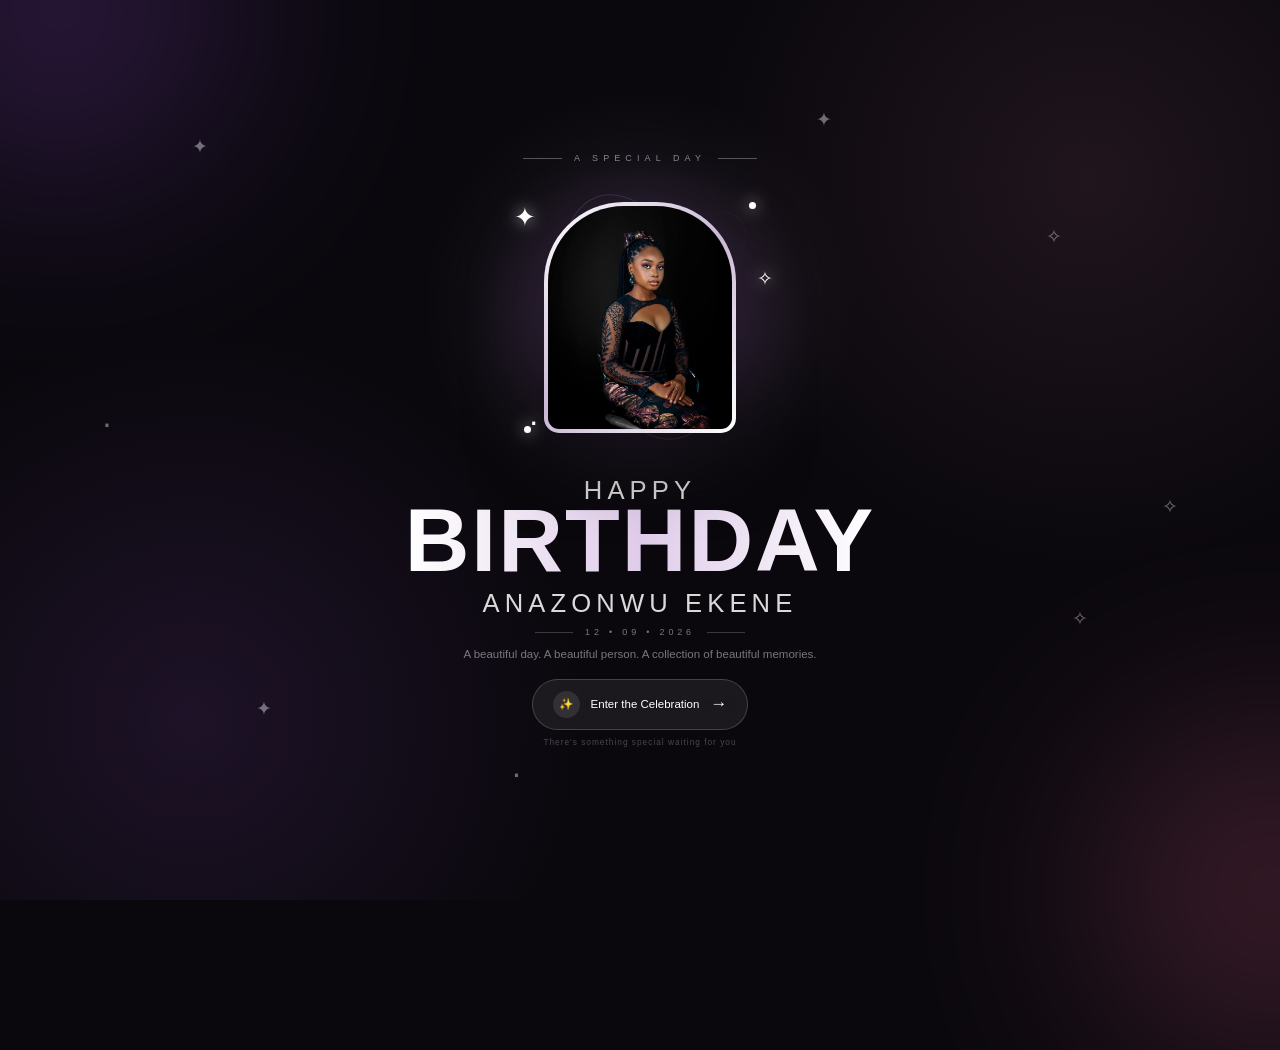
<file: index.html>
<!DOCTYPE html>
<html lang="en">

<head>

    <meta charset="UTF-8">

    <meta
        name="viewport"
        content="width=device-width, initial-scale=1.0"
    >

    <title>Happy Birthday | Your Name</title>

    <link
        rel="stylesheet"
        href="css/style.css"
    >

</head>


<body class="landing-page">

    <!-- =================================
         BACKGROUND
    ================================== -->

    <div class="landing-background"></div>

    <div class="glow glow-1"></div>
    <div class="glow glow-2"></div>


    <!-- =================================
         DECORATIVE PARTICLES
    ================================== -->

    <div class="particles">

        <span class="particle p1">✦</span>
        <span class="particle p2">✧</span>
        <span class="particle p3">✦</span>
        <span class="particle p4">·</span>
        <span class="particle p5">✧</span>
        <span class="particle p6">✦</span>
        <span class="particle p7">·</span>
        <span class="particle p8">✧</span>

    </div>


    <!-- =================================
         MAIN CONTENT
    ================================== -->

    <main class="landing-content">


        <!-- Small top label -->

        <div class="intro-label">

            <span class="label-line"></span>

            <span>
                A SPECIAL DAY
            </span>

            <span class="label-line"></span>

        </div>


        <!-- =================================
             PORTRAIT AREA
        ================================== -->

        <div class="portrait-area">


            <!-- Outer orbit -->

            <div class="orbit orbit-one"></div>

            <div class="orbit orbit-two"></div>


            <!-- Decorative dots -->

            <span class="orbit-dot dot-one"></span>

            <span class="orbit-dot dot-two"></span>


            <!-- Glow -->

            <div class="portrait-glow"></div>


            <!-- Portrait -->

            <div class="portrait-frame">

                <div class="portrait-inner">

                    <img
                        src="ekene/adaarh8.jpg"
                        alt="Birthday celebrant"
                    >

                </div>

            </div>


            <!-- Sparkles -->

            <span class="portrait-sparkle sparkle-one">
                ✦
            </span>

            <span class="portrait-sparkle sparkle-two">
                ✧
            </span>

            <span class="portrait-sparkle sparkle-three">
                ·
            </span>

        </div>


        <!-- =================================
             TEXT
        ================================== -->

        <section class="birthday-text">


            <h2 class="birthday-label">
                HAPPY
            </h2>


            <h1>
                BIRTHDAY
            </h1>


            <h2>
                ANAZONWU EKENE
            </h2>


            <div class="date-line">

                <span></span>

                <p>
                    12 • 09 • 2026
                </p>

                <span></span>

            </div>


            <p class="birthday-subtitle">
                A beautiful day.
                A beautiful person.
                A collection of beautiful memories.
            </p>


        </section>


        <!-- =================================
             CTA
        ================================== -->

        <button
            id="celebrateBtn"
            class="celebrate-btn"
        >

            <span class="button-icon">
                ✨
            </span>

            <span class="button-text">
                Enter the Celebration
            </span>

            <span class="button-arrow">
                →
            </span>

        </button>


        <p class="bottom-hint">
            There's something special waiting for you
        </p>


    </main>


    <!-- =================================
         JAVASCRIPT
    ================================== -->

    <script src="js/index.js"></script>

</body>

</html>
</file>
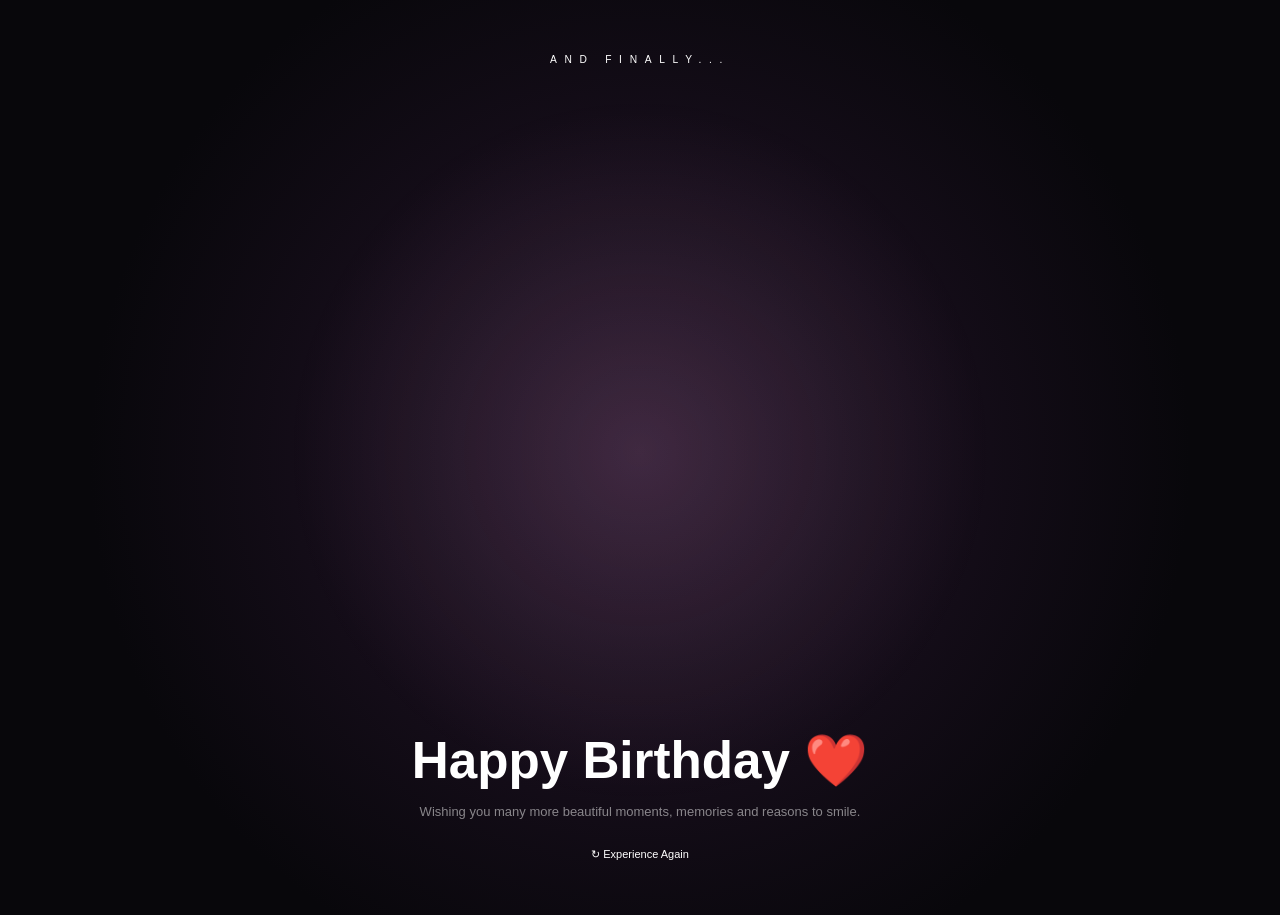
<file: final.html>
<!DOCTYPE html>
<html lang="en">

<head>

    <meta charset="UTF-8">

    <meta
        name="viewport"
        content="width=device-width, initial-scale=1.0"
    >

    <title>Happy Birthday ❤️</title>

    <link
        rel="stylesheet"
        href="css/style.css"
    >

</head>


<body class="final-page">


    <div class="final-background"></div>


    <main class="final-content">


        <p class="final-top">
            AND FINALLY...
        </p>


        <div
            id="flyerWrapper"
            class="flyer-wrapper"
        >

            <img
                id="birthdayFlyer"
                src="ekene/adaarh24.png"
                alt="Birthday Flyer"
            >

        </div>


        <div class="final-message">

            <h1>
                Happy Birthday ❤️
            </h1>

            <p>
                Wishing you many more beautiful
                moments, memories and reasons to smile.
            </p>

        </div>


        <a
            href="index.html"
            class="restart-btn"
        >
            ↻ Experience Again
        </a>


    </main>


    <script src="js/final.js"></script>

</body>

</html>
</file>
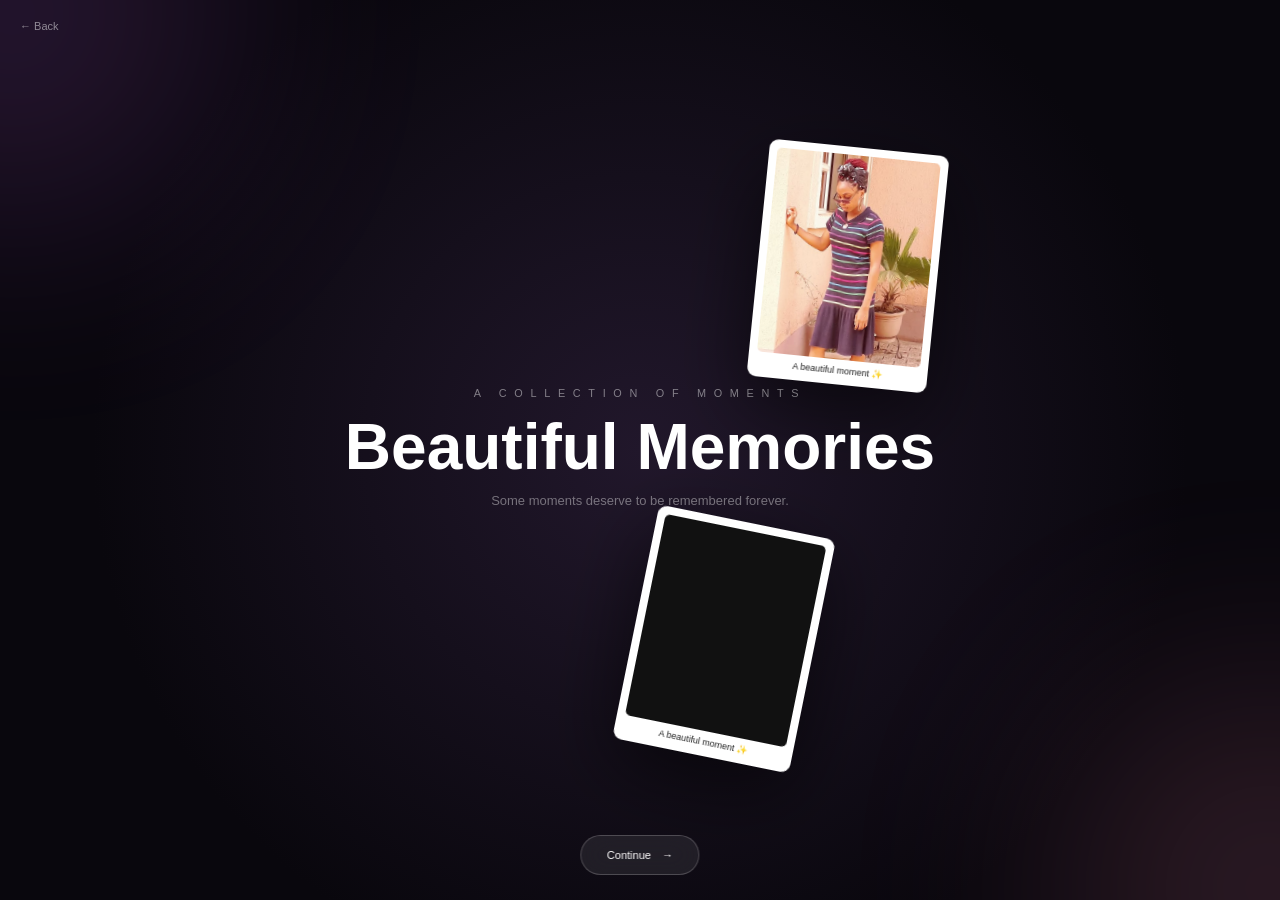
<file: memories.html>
<!DOCTYPE html>
<html lang="en">

<head>

    <meta charset="UTF-8">

    <meta
        name="viewport"
        content="width=device-width, initial-scale=1.0"
    >

    <title>Memories ✨</title>

    <link
        rel="stylesheet"
        href="css/style.css"
    >

</head>


<body class="memories-page">


    <!-- Ambient background -->

    <div class="ambient ambient-one"></div>
    <div class="ambient ambient-two"></div>


    <!-- Center message -->

    <main class="memory-center">

        <p class="memory-eyebrow">
            A COLLECTION OF MOMENTS
        </p>

        <h1>
            Beautiful Memories
        </h1>

        <p>
            Some moments deserve to be remembered forever.
        </p>

    </main>


    <!-- Floating memories -->

    <div
        id="memoryContainer"
        class="memory-container"
    ></div>


    <!-- Continue -->

    <button
        id="continueBtn"
        class="continue-btn"
    >
        Continue
        <span>→</span>
    </button>


    <a
        href="index.html"
        class="back-btn"
    >
        ← Back
    </a>


    <!-- Lightbox -->

    <div
        id="lightbox"
        class="lightbox"
    >

        <button
            id="closeLightbox"
            class="close-lightbox"
        >
            ×
        </button>

        <div id="lightboxContent"></div>

    </div>


    <script src="js/memories.js"></script>

</body>

</html>
</file>
<file: css/style.css>
/* =========================================================
   GLOBAL RESET
========================================================= */

* {
    box-sizing: border-box;
    margin: 0;
    padding: 0;
}

html,
body {
    width: 100%;
    min-height: 100%;
}

body {
    font-family: Arial, Helvetica, sans-serif;
    background: #09070d;
    color: white;
}

button,
a {
    font: inherit;
}

img,
video {
    max-width: 100%;
}


/* =========================================================
   LANDING PAGE
========================================================= */

.landing-page {
    width: 100%;
    height: 100svh;
    min-height: 600px;

    position: relative;
    overflow: hidden;

    display: flex;
    justify-content: center;
    align-items: center;

    background: #0a080d;
    color: white;
}


/* =========================================================
   LANDING BACKGROUND
========================================================= */

.landing-background {
    position: absolute;
    inset: 0;

    background:
        radial-gradient(
            circle at 50% 34%,
            rgba(255, 255, 255, 0.09),
            transparent 25%
        ),
        radial-gradient(
            circle at 15% 80%,
            rgba(190, 100, 255, 0.11),
            transparent 30%
        ),
        radial-gradient(
            circle at 85% 20%,
            rgba(255, 150, 190, 0.09),
            transparent 30%
        );
}


/* =========================================================
   LANDING GLOWS
========================================================= */

.glow {
    position: absolute;

    width: clamp(220px, 25vw, 420px);
    height: clamp(220px, 25vw, 420px);

    border-radius: 50%;

    filter: blur(120px);
    opacity: 0.25;

    pointer-events: none;
}

.glow-1 {
    top: -150px;
    left: -100px;

    background: #b45cff;

    animation:
        glowMoveOne
        8s
        ease-in-out
        infinite;
}

.glow-2 {
    right: -150px;
    bottom: -150px;

    background: #ff6f9d;

    animation:
        glowMoveTwo
        10s
        ease-in-out
        infinite;
}

@keyframes glowMoveOne {
    0%,
    100% {
        transform: translate(0, 0);
    }

    50% {
        transform: translate(100px, 80px);
    }
}

@keyframes glowMoveTwo {
    0%,
    100% {
        transform: translate(0, 0);
    }

    50% {
        transform: translate(-80px, -100px);
    }
}


/* =========================================================
   PARTICLES
========================================================= */

.particles {
    position: absolute;
    inset: 0;

    pointer-events: none;
}

.particle {
    position: absolute;

    font-size: clamp(15px, 1.5vw, 24px);

    opacity: 0.4;

    animation:
        particleFloat
        5s
        ease-in-out
        infinite;
}

.p1 {
    top: 15%;
    left: 15%;
}

.p2 {
    top: 25%;
    right: 17%;
    animation-delay: 1s;
}

.p3 {
    bottom: 20%;
    left: 20%;
    animation-delay: 2s;
}

.p4 {
    top: 45%;
    left: 8%;
    font-size: clamp(22px, 2.5vw, 35px);
    animation-delay: 1.5s;
}

.p5 {
    bottom: 30%;
    right: 15%;
    animation-delay: 2.5s;
}

.p6 {
    top: 12%;
    right: 35%;
    animation-delay: 0.7s;
}

.p7 {
    bottom: 12%;
    left: 40%;
    font-size: clamp(22px, 2.5vw, 35px);
}

.p8 {
    top: 55%;
    right: 8%;
    animation-delay: 1.8s;
}

@keyframes particleFloat {
    0%,
    100% {
        transform:
            translateY(0)
            rotate(0deg);

        opacity: 0.25;
    }

    50% {
        transform:
            translateY(-18px)
            rotate(15deg);

        opacity: 0.7;
    }
}


/* =========================================================
   LANDING CONTENT
========================================================= */

.landing-content {
    position: relative;
    z-index: 10;

    width: min(94%, 900px);
    height: 100%;

    display: flex;
    flex-direction: column;

    align-items: center;
    justify-content: center;

    padding:
        clamp(15px, 3vh, 35px)
        0;
}


/* =========================================================
   INTRO
========================================================= */

.intro-label {
    display: flex;
    align-items: center;
    justify-content: center;

    gap: 12px;

    margin-bottom: clamp(10px, 1.5vh, 18px);

    font-size: clamp(8px, 0.7vw, 11px);
    letter-spacing: clamp(3px, 0.4vw, 6px);

    color: rgba(255,255,255,0.5);

    animation:
        fadeDown
        1s
        ease
        forwards;
}

.label-line {
    width: clamp(25px, 3vw, 55px);
    height: 1px;

    background:
        rgba(255,255,255,0.3);
}


/* =========================================================
   PORTRAIT AREA
========================================================= */

.portrait-area {
    position: relative;

    width: clamp(210px, 22vw, 320px);
    height: clamp(210px, 22vw, 320px);

    display: flex;
    justify-content: center;
    align-items: center;

    margin-bottom: clamp(4px, 1vh, 12px);

    flex-shrink: 0;

    animation:
        portraitAppear
        1.2s
        cubic-bezier(
            0.16,
            1,
            0.3,
            1
        )
        forwards;
}


/* =========================================================
   PORTRAIT GLOW
========================================================= */

.portrait-glow {
    position: absolute;

    width: clamp(155px, 17vw, 245px);
    height: clamp(155px, 17vw, 245px);

    border-radius: 50%;

    background:
        rgba(220, 130, 255, 0.25);

    filter: blur(40px);

    animation:
        portraitGlow
        4s
        ease-in-out
        infinite;
}

@keyframes portraitGlow {
    0%,
    100% {
        transform: scale(0.9);
        opacity: 0.5;
    }

    50% {
        transform: scale(1.1);
        opacity: 0.8;
    }
}


/* =========================================================
   PORTRAIT FRAME
========================================================= */

.portrait-frame {
    position: relative;

    width: clamp(135px, 15vw, 205px);
    height: clamp(165px, 18vw, 245px);

    padding: 4px;

    background:
        linear-gradient(
            135deg,
            #ffffff,
            #c9b8d5,
            #ffffff
        );

    border-radius:
        80px
        80px
        15px
        15px;

    box-shadow:
        0 25px 70px
        rgba(0,0,0,0.55);

    z-index: 3;
}

.portrait-inner {
    width: 100%;
    height: 100%;

    overflow: hidden;

    border-radius:
        76px
        76px
        11px
        11px;

    background: #17131b;
}

.portrait-inner img {
    width: 100%;
    height: 100%;

    object-fit: cover;

    display: block;
}


/* =========================================================
   ORBITS
========================================================= */

.orbit {
    position: absolute;

    border:
        1px solid
        rgba(255,255,255,0.13);

    border-radius: 50%;

    pointer-events: none;
}

.orbit-one {
    width: clamp(190px, 20vw, 285px);
    height: clamp(190px, 20vw, 285px);

    transform:
        rotate(-20deg)
        scaleX(0.55);

    animation:
        orbitRotate
        12s
        linear
        infinite;
}

.orbit-two {
    width: clamp(210px, 22vw, 310px);
    height: clamp(210px, 22vw, 310px);

    transform:
        rotate(45deg)
        scaleX(0.35);

    border-style: dashed;
    opacity: 0.5;

    animation:
        orbitRotateReverse
        18s
        linear
        infinite;
}

@keyframes orbitRotate {
    from {
        transform:
            rotate(0deg)
            scaleX(0.55);
    }

    to {
        transform:
            rotate(360deg)
            scaleX(0.55);
    }
}

@keyframes orbitRotateReverse {
    from {
        transform:
            rotate(360deg)
            scaleX(0.35);
    }

    to {
        transform:
            rotate(0deg)
            scaleX(0.35);
    }
}


/* =========================================================
   ORBIT DOTS
========================================================= */

.orbit-dot {
    position: absolute;

    width: 7px;
    height: 7px;

    border-radius: 50%;

    background: white;

    box-shadow:
        0 0 15px
        rgba(255,255,255,0.8);

    z-index: 5;
}

.dot-one {
    top: 25px;
    right: 25px;
}

.dot-two {
    bottom: 25px;
    left: 25px;
}


/* =========================================================
   PORTRAIT SPARKLES
========================================================= */

.portrait-sparkle {
    position: absolute;

    z-index: 10;

    color: white;

    text-shadow:
        0 0 15px
        rgba(255,255,255,0.8);

    animation:
        sparkle
        2.5s
        ease-in-out
        infinite;
}

.sparkle-one {
    top: 25px;
    left: 15px;

    font-size: clamp(17px, 2vw, 28px);
}

.sparkle-two {
    right: 8px;
    top: 90px;

    font-size: clamp(13px, 1.5vw, 21px);

    animation-delay: 0.8s;
}

.sparkle-three {
    left: 30px;
    bottom: 18px;

    font-size: clamp(22px, 2.5vw, 34px);

    animation-delay: 1.3s;
}

@keyframes sparkle {
    0%,
    100% {
        opacity: 0.25;
        transform: scale(0.7);
    }

    50% {
        opacity: 1;
        transform: scale(1.2);
    }
}


/* =========================================================
   BIRTHDAY TEXT
========================================================= */

.birthday-text {
    text-align: center;

    animation:
        textAppear
        1s
        ease
        forwards;

    animation-delay:
        0.5s;

    opacity: 0;

    flex-shrink: 0;
}

.birthday-label {
    font-size: clamp(9px, 0.8vw, 12px);

    letter-spacing:
        clamp(4px, 0.5vw, 7px);

    margin-bottom: -4px;

    color:
        rgba(255,255,255,0.55);
}

.birthday-text h1 {
    font-size:
        clamp(
            52px,
            7vw,
            100px
        );

    line-height: 0.88;

    letter-spacing: 2px;

    font-weight: 700;

    background:
        linear-gradient(
            90deg,
            #ffffff,
            #dfcce9,
            #ffffff
        );

    background-clip: text;
    -webkit-background-clip: text;

    -webkit-text-fill-color:
        transparent;
}

.birthday-text h2 {
    margin-top: clamp(9px, 1vh, 15px);

    font-size:
        clamp(
            18px,
            2vw,
            30px
        );

    letter-spacing:
        clamp(3px, 0.4vw, 6px);

    font-weight: 400;

    color:
        rgba(255,255,255,0.85);
}


/* =========================================================
   DATE
========================================================= */

.date-line {
    display: flex;

    align-items: center;
    justify-content: center;

    gap: 12px;

    margin-top:
        clamp(9px, 1vh, 14px);
}

.date-line span {
    width:
        clamp(28px, 3vw, 50px);

    height: 1px;

    background:
        rgba(255,255,255,0.2);
}

.date-line p {
    font-size:
        clamp(8px, 0.7vw, 11px);

    letter-spacing:
        clamp(2px, 0.3vw, 4px);

    color:
        rgba(255,255,255,0.45);
}


/* =========================================================
   SUBTITLE
========================================================= */

.birthday-subtitle {
    max-width: 480px;

    margin:
        clamp(8px, 1vh, 14px)
        auto 0;

    font-size:
        clamp(11px, 0.9vw, 14px);

    line-height: 1.5;

    color:
        rgba(255,255,255,0.45);
}


/* =========================================================
   CELEBRATE BUTTON
========================================================= */

.celebrate-btn {
    margin-top:
        clamp(13px, 1.7vh, 22px);

    position: relative;

    display: flex;

    align-items: center;

    gap: 11px;

    padding:
        clamp(11px, 1vh, 15px)
        clamp(16px, 1.5vw, 24px);

    border:
        1px solid
        rgba(255,255,255,0.18);

    border-radius: 50px;

    background:
        rgba(255,255,255,0.07);

    backdrop-filter:
        blur(15px);

    color: white;

    cursor: pointer;

    font-size:
        clamp(11px, 0.9vw, 14px);

    transition:
        transform 0.3s ease,
        background 0.3s ease,
        box-shadow 0.3s ease;

    animation:
        buttonAppear
        1s
        ease
        forwards;

    animation-delay:
        1.1s;

    opacity: 0;
}

.celebrate-btn:hover {
    transform:
        translateY(-3px);

    background:
        rgba(255,255,255,0.14);

    box-shadow:
        0 15px 40px
        rgba(0,0,0,0.3);
}

.button-icon {
    width: 27px;
    height: 27px;

    display: flex;

    align-items: center;
    justify-content: center;

    border-radius: 50%;

    background:
        rgba(255,255,255,0.1);
}

.button-arrow {
    font-size: 17px;

    transition:
        transform 0.3s ease;
}

.celebrate-btn:hover .button-arrow {
    transform:
        translateX(5px);
}


/* =========================================================
   HINT
========================================================= */

.bottom-hint {
    margin-top:
        clamp(6px, 0.8vh, 10px);

    font-size:
        clamp(8px, 0.65vw, 10px);

    letter-spacing: 1px;

    color:
        rgba(255,255,255,0.25);

    animation:
        fadeUp
        1s
        ease
        forwards;

    animation-delay:
        1.5s;

    opacity: 0;
}


/* =========================================================
   LANDING ANIMATIONS
========================================================= */

@keyframes portraitAppear {
    from {
        opacity: 0;

        transform:
            scale(0.75)
            translateY(25px);
    }

    to {
        opacity: 1;

        transform:
            scale(1)
            translateY(0);
    }
}

@keyframes fadeDown {
    from {
        opacity: 0;

        transform:
            translateY(-12px);
    }

    to {
        opacity: 1;

        transform:
            translateY(0);
    }
}

@keyframes textAppear {
    from {
        opacity: 0;

        transform:
            translateY(15px);
    }

    to {
        opacity: 1;

        transform:
            translateY(0);
    }
}

@keyframes buttonAppear {
    from {
        opacity: 0;

        transform:
            translateY(15px);
    }

    to {
        opacity: 1;

        transform:
            translateY(0);
    }
}

@keyframes fadeUp {
    from {
        opacity: 0;

        transform:
            translateY(8px);
    }

    to {
        opacity: 1;

        transform:
            translateY(0);
    }
}


/* =========================================================
   MEMORIES PAGE
========================================================= */

.memories-page {
    width: 100%;
    height: 100svh;

    min-height: 600px;

    background:
        radial-gradient(
            circle at center,
            #21172b,
            #09070d 70%
        );

    color: white;

    position: relative;

    overflow: hidden;
}


/* =========================================================
   MEMORY AMBIENT GLOWS
========================================================= */

.ambient {
    position: fixed;

    width:
        clamp(300px, 30vw, 600px);

    height:
        clamp(300px, 30vw, 600px);

    border-radius: 50%;

    filter:
        blur(130px);

    opacity: 0.18;

    pointer-events: none;
}

.ambient-one {
    background: #d36cff;

    top: -180px;
    left: -180px;
}

.ambient-two {
    background: #ff8db3;

    bottom: -180px;
    right: -180px;
}


/* =========================================================
   MEMORY CENTER
========================================================= */

.memory-center {
    position: fixed;

    top: 50%;
    left: 50%;

    transform:
        translate(-50%, -50%);

    text-align: center;

    width:
        min(80%, 900px);

    z-index: 2;

    pointer-events: none;
}

.memory-eyebrow {
    font-size:
        clamp(
            10px,
            0.85vw,
            14px
        );

    letter-spacing:
        clamp(
            4px,
            0.6vw,
            8px
        );

    opacity: 0.45;

    margin-bottom:
        clamp(
            14px,
            2vh,
            24px
        );
}

.memory-center h1 {
    font-size:
        clamp(
            42px,
            5vw,
            78px
        );

    line-height: 0.95;

    margin-bottom:
        clamp(
            12px,
            1.5vh,
            20px
        );

    font-weight: 600;
}

.memory-center p:last-child {
    font-size:
        clamp(
            13px,
            1vw,
            17px
        );

    line-height: 1.6;

    opacity: 0.4;
}


/* =========================================================
   MEMORY CONTAINER
========================================================= */

.memory-container {
    position: fixed;

    inset: 0;

    width: 100%;
    height: 100%;

    pointer-events: none;
}


/* =========================================================
   MEMORY CARD
========================================================= */

.memory {
    position: absolute;

    background: white;

    padding:
        clamp(7px, 0.6vw, 11px);

    border-radius:
        clamp(9px, 0.7vw, 14px);

    box-shadow:
        0 25px 80px
        rgba(0,0,0,0.6);

    cursor: pointer;

    pointer-events: auto;

    z-index: 5;

    transform-origin: center center;

    animation-fill-mode: forwards;
}

.memory img,
.memory video {
    width: 100%;

    display: block;

    aspect-ratio: 4 / 5;

    object-fit: cover;

    border-radius:
        clamp(5px, 0.4vw, 8px);
}

.memory video {
    background: #111;
}

.memory-label {
    color: #222;

    font-size:
        clamp(
            9px,
            0.7vw,
            12px
        );

    text-align: center;

    padding-top:
        clamp(5px, 0.4vw, 8px);

    padding-bottom: 2px;
}


/* =========================================================
   MEMORY SPAWN ANIMATIONS
========================================================= */

.spawn-left {
    animation-name:
        spawnLeft,
        floatingMemory;

    animation-duration:
        0.9s,
        5s;

    animation-delay:
        0s,
        0.9s;

    animation-iteration-count:
        1,
        infinite;

    animation-timing-function:
        cubic-bezier(0.16, 1, 0.3, 1),
        ease-in-out;
}

.spawn-right {
    animation-name:
        spawnRight,
        floatingMemory;

    animation-duration:
        0.9s,
        5s;

    animation-delay:
        0s,
        0.9s;

    animation-iteration-count:
        1,
        infinite;

    animation-timing-function:
        cubic-bezier(0.16, 1, 0.3, 1),
        ease-in-out;
}

.spawn-top {
    animation-name:
        spawnTop,
        floatingMemory;

    animation-duration:
        0.9s,
        5s;

    animation-delay:
        0s,
        0.9s;

    animation-iteration-count:
        1,
        infinite;

    animation-timing-function:
        cubic-bezier(0.16, 1, 0.3, 1),
        ease-in-out;
}

.spawn-bottom {
    animation-name:
        spawnBottom,
        floatingMemory;

    animation-duration:
        0.9s,
        5s;

    animation-delay:
        0s,
        0.9s;

    animation-iteration-count:
        1,
        infinite;

    animation-timing-function:
        cubic-bezier(0.16, 1, 0.3, 1),
        ease-in-out;
}


/* =========================================================
   SPAWN KEYFRAMES
========================================================= */

@keyframes spawnLeft {
    from {
        opacity: 0;

        transform:
            translateX(-400px)
            rotate(-20deg)
            scale(0.45);
    }

    to {
        opacity: 1;

        transform:
            rotate(var(--rotation))
            scale(1);
    }
}

@keyframes spawnRight {
    from {
        opacity: 0;

        transform:
            translateX(400px)
            rotate(20deg)
            scale(0.45);
    }

    to {
        opacity: 1;

        transform:
            rotate(var(--rotation))
            scale(1);
    }
}

@keyframes spawnTop {
    from {
        opacity: 0;

        transform:
            translateY(-400px)
            rotate(15deg)
            scale(0.45);
    }

    to {
        opacity: 1;

        transform:
            rotate(var(--rotation))
            scale(1);
    }
}

@keyframes spawnBottom {
    from {
        opacity: 0;

        transform:
            translateY(400px)
            rotate(-15deg)
            scale(0.45);
    }

    to {
        opacity: 1;

        transform:
            rotate(var(--rotation))
            scale(1);
    }
}

@keyframes floatingMemory {
    0%,
    100% {
        margin-top: 0;
    }

    50% {
        margin-top: -18px;
    }
}


/* =========================================================
   CONTINUE BUTTON
========================================================= */

.continue-btn {
    position: fixed;

    bottom:
        max(25px, env(safe-area-inset-bottom));

    left: 50%;

    transform:
        translateX(-50%);

    z-index: 100;

    padding:
        clamp(12px, 1vw, 16px)
        clamp(22px, 2vw, 32px);

    border:
        1px solid
        rgba(255,255,255,0.2);

    border-radius: 50px;

    background:
        rgba(255,255,255,0.08);

    backdrop-filter:
        blur(15px);

    color: white;

    cursor: pointer;

    font-size:
        clamp(11px, 0.8vw, 14px);

    transition: 0.3s;
}

.continue-btn:hover {
    background:
        rgba(255,255,255,0.18);

    transform:
        translateX(-50%)
        translateY(-4px);
}

.continue-btn span {
    margin-left: 8px;
}


/* =========================================================
   LIGHTBOX
========================================================= */

.lightbox {
    position: fixed;

    inset: 0;

    background:
        rgba(0,0,0,0.92);

    backdrop-filter:
        blur(15px);

    display: flex;

    justify-content: center;
    align-items: center;

    padding:
        clamp(15px, 3vw, 40px);

    z-index: 1000;

    opacity: 0;

    visibility: hidden;

    transition:
        opacity 0.3s ease,
        visibility 0.3s ease;
}

.lightbox.active {
    opacity: 1;
    visibility: visible;
}

#lightboxContent {
    display: flex;

    align-items: center;
    justify-content: center;

    width: 100%;
    height: 100%;
}

#lightboxContent img,
#lightboxContent video {
    width: auto;
    height: auto;

    max-width: 92vw;
    max-height: 88vh;

    object-fit: contain;

    border-radius:
        clamp(8px, 0.8vw, 14px);

    box-shadow:
        0 30px 100px
        rgba(0,0,0,0.7);
}

.close-lightbox {
    position: absolute;

    top:
        max(20px, env(safe-area-inset-top));

    right:
        max(20px, env(safe-area-inset-right));

    width:
        clamp(40px, 3vw, 52px);

    height:
        clamp(40px, 3vw, 52px);

    border: none;

    border-radius: 50%;

    background:
        rgba(255,255,255,0.1);

    color: white;

    font-size:
        clamp(24px, 2vw, 32px);

    cursor: pointer;
}


/* =========================================================
   BACK BUTTON
========================================================= */

.back-btn {
    position: fixed;

    top:
        max(20px, env(safe-area-inset-top));

    left:
        max(20px, env(safe-area-inset-left));

    z-index: 100;

    color: white;

    text-decoration: none;

    font-size:
        clamp(11px, 0.8vw, 14px);

    opacity: 0.5;

    transition: opacity 0.3s ease;
}

.back-btn:hover {
    opacity: 1;
}


/* =========================================================
   FINAL PAGE
========================================================= */

.final-page {
    width: 100%;
    min-height: 100svh;

    background:
        radial-gradient(
            circle at center,
            #26152c,
            #08070b 70%
        );

    color: white;

    overflow-x: hidden;
    overflow-y: auto;
}

.final-background {
    position: fixed;

    inset: 0;

    background:
        radial-gradient(
            circle at center,
            rgba(255,190,220,0.12),
            transparent 45%
        );

    pointer-events: none;
}


/* =========================================================
   FINAL CONTENT
========================================================= */

.final-content {
    min-height: 100svh;

    display: flex;

    flex-direction: column;

    justify-content: center;

    align-items: center;

    padding:
        clamp(35px, 6vh, 70px)
        20px;

    text-align: center;
}

.final-top {
    font-size:
        clamp(10px, 0.8vw, 14px);

    letter-spacing:
        clamp(4px, 0.6vw, 8px);

    opacity: 0;

    margin-bottom:
        clamp(20px, 3vh, 35px);

    animation:
        finalTextAppear
        1s
        ease
        forwards;

    animation-delay:
        0.5s;
}


/* =========================================================
   FINAL FLYER
========================================================= */

.flyer-wrapper {
    width:
        min(
            80vw,
            700px
        );

    max-height:
        68svh;

    opacity: 0;

    transform:
        scale(0.2)
        translateY(100px)
        rotate(5deg);

    animation:
        flyerSpawn
        1.5s
        cubic-bezier(
            0.16,
            1,
            0.3,
            1
        )
        forwards;

    animation-delay:
        1s;
}

.flyer-wrapper img {
    width: 100%;

    max-height:
        68svh;

    height: auto;

    display: block;

    object-fit: contain;

    border-radius:
        clamp(7px, 0.7vw, 12px);

    box-shadow:
        0 35px 120px
        rgba(0,0,0,0.75);
}


/* =========================================================
   FINAL MESSAGE
========================================================= */

.final-message {
    margin-top:
        clamp(20px, 3vh, 35px);

    max-width: 600px;

    opacity: 0;

    transform:
        translateY(20px);

    animation:
        finalTextAppear
        1s
        ease
        forwards;

    animation-delay:
        2.2s;
}

.final-message h1 {
    font-size:
        clamp(
            28px,
            4vw,
            52px
        );

    margin-bottom: 10px;
}

.final-message p {
    font-size:
        clamp(
            13px,
            1vw,
            16px
        );

    line-height: 1.7;

    opacity: 0.5;
}


/* =========================================================
   RESTART
========================================================= */

.restart-btn {
    margin-top: 25px;

    color: white;

    text-decoration: none;

    font-size:
        clamp(11px, 0.8vw, 14px);

    opacity: 0;

    animation:
        finalTextAppear
        1s
        ease
        forwards;

    animation-delay:
        2.7s;
}

.restart-btn:hover {
    text-decoration: underline;
}


/* =========================================================
   FINAL ANIMATIONS
========================================================= */

@keyframes flyerSpawn {
    0% {
        opacity: 0;

        transform:
            scale(0.2)
            translateY(100px)
            rotate(5deg);
    }

    60% {
        opacity: 1;

        transform:
            scale(1.05)
            translateY(-10px)
            rotate(-1deg);
    }

    100% {
        opacity: 1;

        transform:
            scale(1)
            translateY(0)
            rotate(0deg);
    }
}

@keyframes finalTextAppear {
    from {
        opacity: 0;

        transform:
            translateY(20px);
    }

    to {
        opacity: 1;

        transform:
            translateY(0);
    }
}


/* =========================================================
   PAGE TRANSITION
========================================================= */

.page-exit {
    animation:
        pageExit
        0.6s
        ease
        forwards;
}

@keyframes pageExit {
    to {
        opacity: 0;

        transform:
            scale(1.03);
    }
}


/* =========================================================
   TABLET
========================================================= */

@media (max-width: 900px) {

    .landing-page,
    .memories-page {
        min-height: 560px;
    }

    .landing-content {
        width: 94%;
    }

    .memory-center {
        width: 75%;
    }

    .memory-center h1 {
        font-size: clamp(40px, 7vw, 65px);
    }

    .flyer-wrapper {
        width: min(82vw, 580px);
        max-height: 66svh;
    }

    .flyer-wrapper img {
        max-height: 66svh;
    }
}


/* =========================================================
   PHONE
========================================================= */

@media (max-width: 600px) {

    .landing-page {
        min-height: 520px;
    }

    .landing-content {
        width: 94%;

        padding:
            10px
            0;
    }

    .intro-label {
        margin-bottom: 3px;
    }

    .portrait-area {
        width: 190px;
        height: 190px;
    }

    .portrait-frame {
        width: 125px;
        height: 155px;
    }

    .portrait-glow {
        width: 140px;
        height: 140px;
    }

    .orbit-one {
        width: 170px;
        height: 170px;
    }

    .orbit-two {
        width: 185px;
        height: 185px;
    }

    .birthday-text h1 {
        font-size: 48px;
    }

    .birthday-text h2 {
        font-size: 17px;
        letter-spacing: 3px;
    }

    .birthday-subtitle {
        max-width: 290px;
        font-size: 10px;
        margin-top: 7px;
    }

    .celebrate-btn {
        margin-top: 13px;

        padding:
            10px
            15px;
    }

    .bottom-hint {
        margin-top: 6px;
    }


    /* MEMORY PHONE */

    .memory-center {
        top: 44%;
        width: 82%;
    }

    .memory-center h1 {
        font-size: 35px;
    }

    .memory-eyebrow {
        font-size: 8px;
        letter-spacing: 3px;
    }

    .memory-center p:last-child {
        font-size: 11px;
    }

    .continue-btn {
        bottom: 18px;
    }


    /* FINAL PHONE */

    .final-content {
        padding:
            45px
            15px
            30px;
    }

    .flyer-wrapper {
        width: 88vw;

        max-height: 60svh;
    }

    .flyer-wrapper img {
        max-height: 60svh;
    }

    .final-message h1 {
        font-size: 28px;
    }

    .final-message p {
        font-size: 12px;
    }
}


/* =========================================================
   SHORT SCREENS
========================================================= */

@media (max-height: 700px) and (min-width: 601px) {

    .landing-content {
        padding:
            8px
            0;
    }

    .portrait-area {
        width: 190px;
        height: 190px;
    }

    .portrait-frame {
        width: 125px;
        height: 150px;
    }

    .portrait-glow {
        width: 140px;
        height: 140px;
    }

    .birthday-text h1 {
        font-size: 58px;
    }

    .birthday-text h2 {
        font-size: 18px;
    }

    .birthday-subtitle {
        font-size: 10px;
        margin-top: 6px;
    }

    .celebrate-btn {
        margin-top: 10px;
    }

    .bottom-hint {
        margin-top: 4px;
    }

    .memory-center h1 {
        font-size: 50px;
    }

    .memory-center p:last-child {
        font-size: 11px;
    }

    .flyer-wrapper {
        max-height: 60svh;
    }

    .flyer-wrapper img {
        max-height: 60svh;
    }
}


/* =========================================================
   VERY SHORT PHONES
========================================================= */

@media (max-height: 650px) and (max-width: 600px) {

    .landing-content {
        transform:
            scale(0.88);
    }

    .memory-center {
        transform:
            translate(-50%, -50%)
            scale(0.88);
    }

    .flyer-wrapper {
        max-height: 52svh;
    }

    .flyer-wrapper img {
        max-height: 52svh;
    }
}


/* =========================================================
   LARGE DESKTOP
========================================================= */

@media (min-width: 1400px) {

    .memory-center {
        width: 70%;
    }

    .memory-center h1 {
        font-size: 92px;
    }

    .memory-center p:last-child {
        font-size: 17px;
    }

    .continue-btn {
        font-size: 14px;
    }

    .flyer-wrapper {
        width: min(65vw, 760px);
    }
}


/* =========================================================
   REDUCE MOTION
========================================================= */

@media (prefers-reduced-motion: reduce) {

    *,
    *::before,
    *::after {
        animation-duration: 0.01ms !important;
        animation-iteration-count: 1 !important;
        transition-duration: 0.01ms !important;
    }
}
</file>
